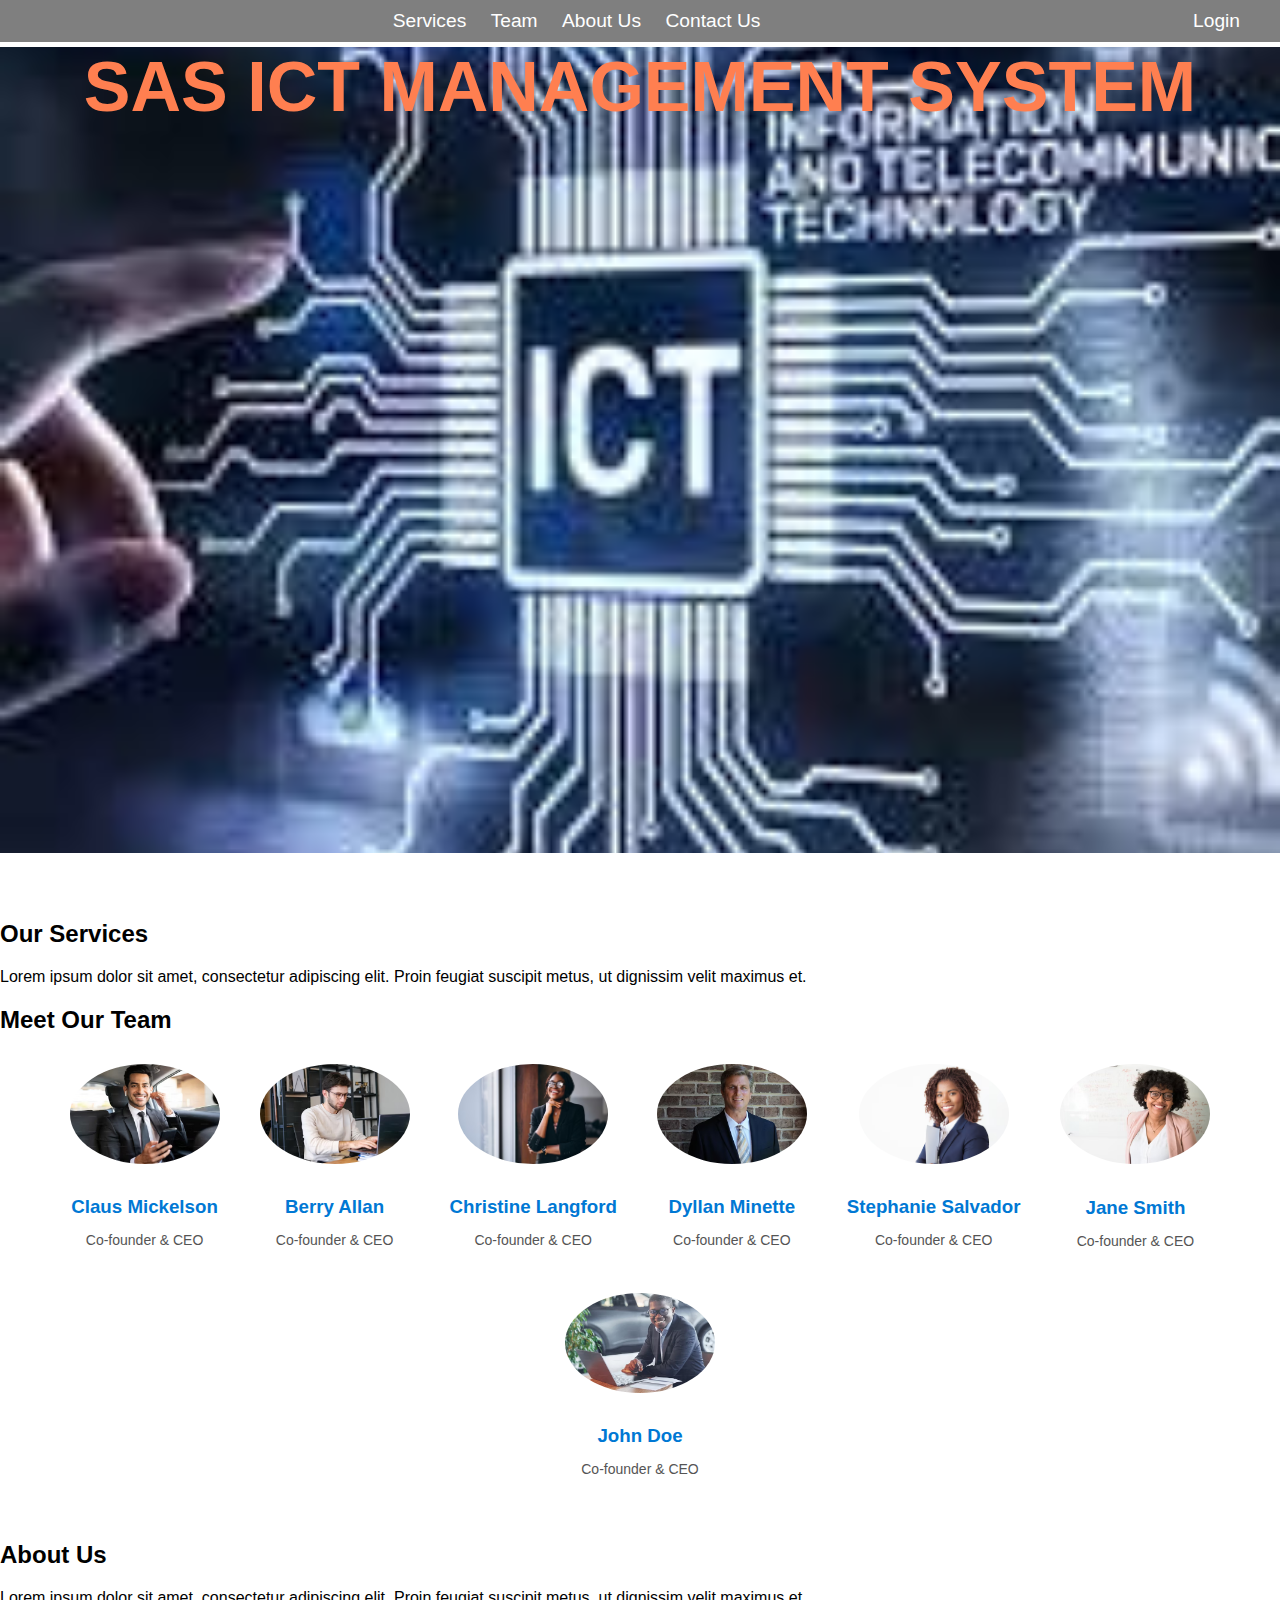
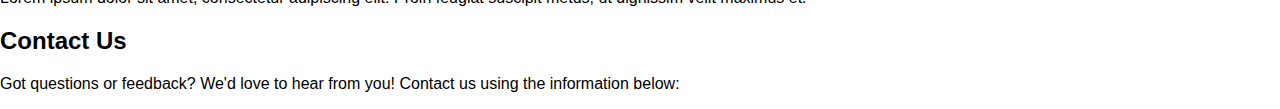
<file: index.html>
<!DOCTYPE html>
<html lang="en">
<head>
    <meta charset="UTF-8">
    <meta name="viewport" content="width=device-width, initial-scale=1.0">
    <title>Maragua - Home</title>
    <style>
        body {
            /* background-image: url('./photo/background.jpg'); */
            
            font-family: Arial, sans-serif;
            margin: 0;
            padding: 0;
            box-sizing: border-box;
        }

        /* Header styles */
        header {
            /* background-image: url('./photo/background.jpg'); */
            background-size: cover;
            background-position: center;
            height: 100vh;
            display: flex;
            flex-direction: column;
            justify-content: center;
            align-items: center;
            color: coral; /* Adjust text color for better visibility */
            text-align: center;
        }

        header h1 {
            background-image: url('./photo/background.jpg');
            background-position: center;
            background-repeat: no-repeat;
            background-size: cover;
            width: 100%;
            height: 100%;
            font-size: 2.5rem;
        }

        /* Navigation styles */
        nav {
            background-color: rgba(0, 0, 0, 0.5); /* Semi-transparent background */
            padding: 10px 0;
            width: 100%;
            position: absolute;
            top: 0;
        }

        nav ul {
            list-style-type: none;
            margin: 0;
            padding: 0;
        }

        nav ul li {
            display: inline;
            margin-right: 20px;
        }

        nav ul li a {
            color: white;
            text-decoration: none;
            font-size: 1.2rem;
        }

        nav ul li a:hover {
            text-decoration: underline;
            color: coral;
        }

        /* Popup styles */
        .popup {
            display: none;
            position: fixed;
            top: 50%;
            left: 50%;
            transform: translate(-50%, -50%);
            background-color: #fff;
            padding: 20px;
            border-radius: 8px;
            box-shadow: 0px 0px 20px rgba(0, 0, 0, 0.2);
            z-index: 9999;
            width: 300px;
            max-width: 80%;
        }

        .popup label {
            display: block;
            margin-bottom: 8px;
            color: #333;
        }

        .popup input[type="text"],
        .popup input[type="password"] {
            width: 100%;
            padding: 10px;
            margin-bottom: 20px;
            border: 1px solid #ddd;
            border-radius: 4px;
            box-sizing: border-box;
        }

        .popup input[type="submit"] {
            background-color: #0078d4;
            color: #fff;
            border: none;
            border-radius: 4px;
            padding: 12px 20px;
            cursor: pointer;
            font-size: 16px;
        }

        .popup input[type="submit"]:hover {
            background-color: #005ea2;
        }

        .popup .close {
            position: absolute;
            top: 10px;
            right: 10px;
            font-size: 24px;
            color: #888;
            cursor: pointer;
        }

        .popup .close:hover {
            color: #555;
        }

        .forgot-password {
            color: #0078d4;
            text-decoration: none;
            font-size: 14px;
            display: block;
            margin-top: 10px;
        }

        .forgot-password:hover {
            text-decoration: underline;
        }

        .remember-me {
            font-size: 14px;
            display: flex;
            align-items: center;
            margin-top: 20px;
            color: #555;
        }

        .remember-me input[type="checkbox"] {
            margin-right: 10px;
        }

        .signup-link {
            font-size: 14px;
            text-align: center;
            margin-top: 20px;
        }

        .signup-link a {
            color: #0078d4;
            text-decoration: none;
        }

        .signup-link a:hover {
            text-decoration: underline;
        }
        .team-members {
            display: flex;
            flex-wrap: wrap;
            justify-content: center;
            margin-top: 30px;
        }
        .team-member {
            text-align: center;
            max-width: 200px;
            margin: 0 20px 30px;
        }
        .team-member img {
            border-radius: 50%;
            max-width: 150px;
            margin-bottom: 10px;
        }
        .team-member h3 {
            color: #0078d4;
            margin-bottom: 5px;
        }
        .team-member p {
            font-size: 14px;
            color: #555;
        }
    </style>
</head>
<body>
    <header>
        <nav>
            <ul>
                <li><a href="#services">Services</a></li>
                <li><a href="#team">Team</a></li>
                <li><a href="#about">About Us</a></li>
                <li><a href="#contact">Contact Us</a></li>
                <li><a href="#loginPopup" onclick="togglePopup()" style="float: right; margin-right: 40px;">Login</a></li>
            </ul>
        </nav>
        <h1 style="font-size: 70px;">SAS ICT MANAGEMENT SYSTEM</h1>
        <!-- Popup login form -->
        <div id="loginPopup" class="popup">
            <span class="close" onclick="togglePopup()">&times;</span>
            <form action="login.php" method="post">
                <label for="username">Username or Email:</label>
                <input type="text" id="username" name="username" required>

                <label for="password">Password:</label>
                <input type="password" id="password" name="password" required>

                <input type="submit" value="Login">
                <a href="#" class="forgot-password">Forgot Password?</a>

                <div class="remember-me">
                    <input type="checkbox" id="remember" name="remember">
                    <label for="remember">Remember me</label>
                </div>
            </form>
            <div class="signup-link">
                Don't have an account? <a href="./signup.html">Create an Account</a>
            </div>
        </div>
    </header>

    <!-- Services section -->
    <section id="services" class="services">
        <h2>Our Services</h2>
        <!-- Your services content here -->
        <p>Lorem ipsum dolor sit amet, consectetur adipiscing elit. Proin feugiat suscipit metus, ut dignissim velit maximus et.</p>
    </section>

    <!-- Team section -->
    <section id="team" class="team">
        <h2>Meet Our Team</h2>
        <div class="team-members">
            <div class="team-member">
                <img src="./photo/Co-founder & CTO.avif" alt="Co-founder & CEO">
                <h3>Claus Mickelson</h3>
                <p>Co-founder & CEO</p>
            </div>
            <div class="team-member">
                <img src="./photo/Chief Digital Officer.avif" alt="Co-founder & CEO">
                <h3>Berry Allan</h3>
                <p>Co-founder & CEO</p>
            </div>
            <div class="team-member">
                <img src="./photo/Chief Information Officer.avif" alt="Co-founder & CEO">
                <h3>Christine Langford</h3>
                <p>Co-founder & CEO</p>
            </div>
            <div class="team-member">
                <img src="./photo/Chief Marketing Officer.avif" alt="Co-founder & CEO">
                <h3>Dyllan Minette</h3>
                <p>Co-founder & CEO</p>
            </div>
            <div class="team-member">
                <img src="./photo/Chief Financial Officer.avif" alt="Co-founder & CEO">
                <h3>Stephanie Salvador</h3>
                <p>Co-founder & CEO</p>
            </div>
            <div class="team-member">
                <img src="./photo/Chief Privacy Officer.avif" alt="Co-founder & CEO">
                <h3>Jane Smith</h3>
                <p>Co-founder & CEO</p>
            </div>
            <div class="team-member">
                <img src="./photo/Chief User Experience Officer.avif" alt="Co-founder & CEO">
                <h3>John Doe</h3>
                <p>Co-founder & CEO</p>
            </div>
            <!-- other team members -->
        </div>
    </section>

    <!-- About Us section -->
    <section id="about" class="about">
        <h2>About Us</h2>
        <!-- Your about us content here -->
        <p>Lorem ipsum dolor sit amet, consectetur adipiscing elit. Proin feugiat suscipit metus, ut dignissim velit maximus et.</p>
    </section>

    <!-- Contact Us section -->
    <section id="contact" class="contact">
        <h2>Contact Us</h2>
        <p>Got questions or feedback? We'd love to hear from you! Contact us using the information below:</p>
        <div class="contact-info">
            <!-- contact info -->
        </div>
    </section>

    <script>
        // JavaScript function for popup login
        function togglePopup() {
            let popup = document.getElementById("loginPopup");
            if (popup.style.display === "none") {
                popup.style.display = "block";
            } else {
                popup.style.display = "none";
            }
        }
    </script>
</body>
</html>
</file>
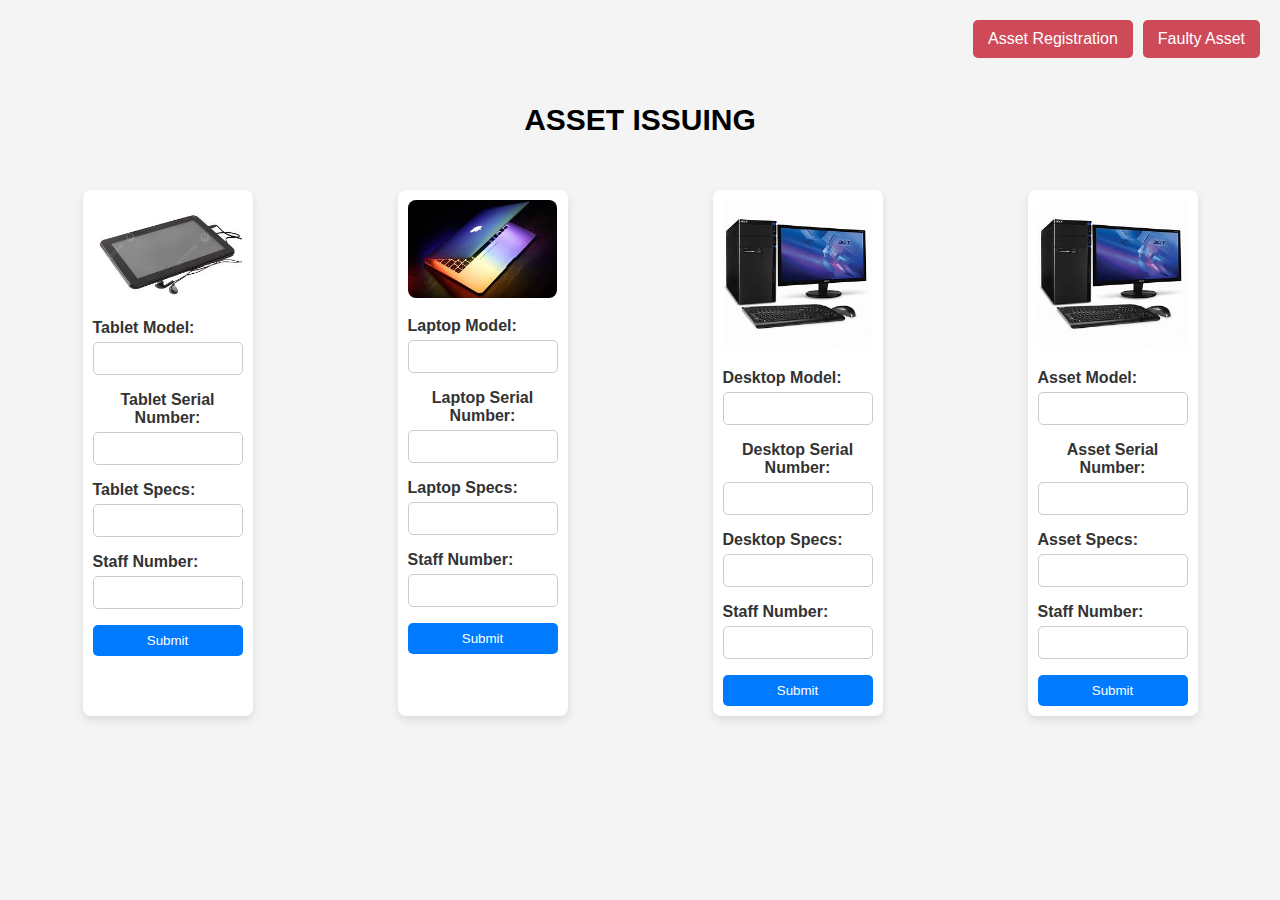
<file: asset_categories.html>
<!DOCTYPE html>
<html lang="en">
<head>
  <meta charset="UTF-8">
  <meta name="viewport" content="width=device-width, initial-scale=1.0">
  <title>Asset Subcategories</title>
  <style>
    body {
      font-family: 'Segoe UI', Tahoma, Geneva, Verdana, sans-serif;
      background-color: #f4f4f4;
      margin: 0;
      padding: 0;
    }

    .header {
      display: flex;
      justify-content: flex-end;
      padding: 20px;
    }

    .header button {
      margin-left: 10px;
      border-radius: 5px;
      padding: 10px 15px; /* Reduced padding */
      background-color: #cf4a58;
      color: #fff;
      border: none;
      cursor: pointer;
      font-size: 16px;
      transition: background-color 0.3s ease;
    }

    .header button:hover {
      background-color: #f70a21;
    }

    h2 {
      font-size: 30px; /* Reduced font size */
      text-align: center;
    }

    .content-container {
      display: flex;
      justify-content: space-around;
      flex-wrap: wrap;
      padding: 10px; /* Reduced padding */
    }

    .subcategory {
      background-color: #fff;
      border-radius: 8px;
      box-shadow: 0 4px 8px rgba(0, 0, 0, 0.1);
      padding: 10px;
      text-align: center;
      width: 150px; /* Reduced container width */
      margin-bottom: 15px; /* Reduced margin */
    }

    .subcategory img {
      max-width: 100%;
      height: auto;
      border-radius: 8px;
    }

    .serialform {
      margin-top: 15px; /* Reduced margin */
    }

    .serialform label {
      display: block;
      margin-bottom: 5px;
      color: #333;
    }

    .serialform input[type="text"],
    .serialform input[type="number"] {
      width: 100%;
      padding: 8px; /* Reduced padding */
      margin-bottom: 8px; /* Reduced margin */
      border: 1px solid #ccc;
      border-radius: 5px;
      box-sizing: border-box;
    }

    .input-group {
      display: flex;
      flex-direction: column;
      align-items: flex-start;
      margin-bottom: 8px; /* Reduced margin */
    }

    .input-group label {
      font-weight: bold;
      margin-bottom: 5px;
    }

    .serialform button {
      width: 100%;
      padding: 8px 0; /* Reduced padding */
      background-color: #007bff;
      color: #fff;
      border: none;
      border-radius: 5px;
      cursor: pointer;
      transition: background-color 0.3s ease;
    }

    .serialform button:hover {
      background-color: #0056b3;
    }
  </style>
</head>
<body>
  <div class="header">
    <button class="faulty" onclick="window.location='asset_registration.html'">Asset Registration</button>
    <button class="faulty" onclick="window.location='faulty_asset.html'">Faulty Asset</button>
  </div>

  <h2>ASSET ISSUING</h2>
  <br>
  
  <div class="content-container">
    <div class="subcategory">
      <img src="./photo/tablet.jpg" alt="Tablet">
      <form class="serialform" action="tablet.php" method="post">
        <div class="input-group">
          <label for="tabletmodel">Tablet Model:</label>
          <input type="text" id="tabletmodel" name="tabletmodel" required>
        </div>
        <div class="input-group">
          <label for="tabletserial">Tablet Serial Number:</label>
          <input type="text" id="tabletserial" name="tabletserial" required>
        </div>
        <div class="input-group">
          <label for="tabletspec">Tablet Specs:</label>
          <input type="text" id="tabletspec" name="tabletspec" required>
        </div>
        <div class="input-group">
          <label for="staffNumber">Staff Number:</label>
          <input type="number" id="staffNumber" name="staffNumber" required>
        </div>
        <button type="submit">Submit</button>
      </form>
    </div>

    <div class="subcategory">
      <img src="./photo/laptop.jpg" alt="Laptop">
      <form class="serialform" action="laptop.php" method="post">
        <div class="input-group">
          <label for="laptopmodel">Laptop Model:</label>
          <input type="text" id="laptopmodel" name="laptopmodel" required>
        </div>
        <div class="input-group">
          <label for="laptopserial">Laptop Serial Number:</label>
          <input type="text" id="laptopserial" name="laptopserial" required>
        </div>
        <div class="input-group">
          <label for="laptopspec">Laptop Specs:</label>
          <input type="text" id="laptopspec" name="laptopspec" required>
        </div>
        <div class="input-group">
          <label for="staffNumber">Staff Number:</label>
          <input type="number" id="staffNumber" name="staffNumber" required>
        </div>
        <button type="submit">Submit</button>
      </form>
    </div>

    <div class="subcategory">
      <img src="./photo/desktop.jpeg" width="150" height="200" alt="Desktop"> <!-- Adjusted image dimensions -->
      <form class="serialform" action="desktop.php" method="post">
        <div class="input-group">
          <label for="desktopmodel">Desktop Model:</label>
          <input type="text" id="desktopmodel" name="desktopmodel" required>
        </div>
        <div class="input-group">
          <label for="desktopserial">Desktop Serial Number:</label>
          <input type="text" id="desktopserial" name="desktopserial" required>
        </div>
        <div class="input-group">
          <label for="desktopspec">Desktop Specs:</label>
          <input type="text" id="desktopspec" name="desktopspec" required>
        </div>
        <div class="input-group">
          <label for="staffNumber">Staff Number:</label>
          <input type="number" id="staffNumber" name="staffNumber" required>
        </div>
        <button type="submit">Submit</button>
      </form>
    </div>
    <div class="subcategory">
      <img src="./photo/desktop.jpeg" width="150" height="200" alt="Desktop"> <!-- Adjusted image dimensions -->
      <form class="serialform" action="other_asset.php" method="post">
        <div class="input-group">
          <label for="desktopmodel">Asset Model:</label>
          <input type="text" id="assetmodel" name="assetmodel" required>
        </div>
        <div class="input-group">
          <label for="assetserial">Asset Serial Number:</label>
          <input type="text" id="assetserial" name="assetserial" required>
        </div>
        <div class="input-group">
          <label for="desktopspec">Asset Specs:</label>
          <input type="text" id="assetspec" name="assetspec" required>
        </div>
        <div class="input-group">
          <label for="staffNumber">Staff Number:</label>
          <input type="number" id="staffNumber" name="staffNumber" required>
        </div>
        <button type="submit">Submit</button>
      </form>
    </div>
    
  </div>
</body>
</html>
</file>
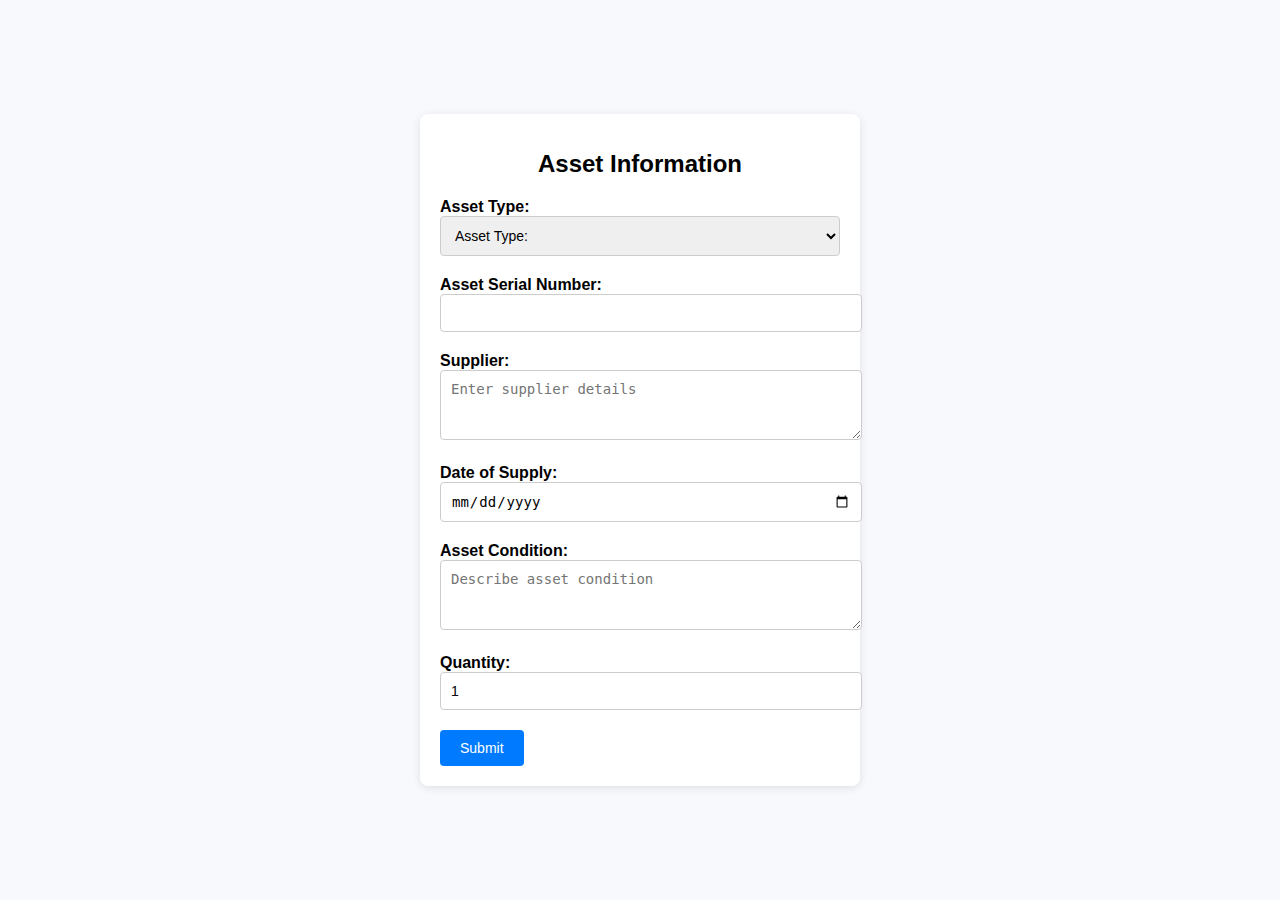
<file: asset_registration.html>
<!DOCTYPE html>
<html lang="en">
<head>
    <meta charset="UTF-8">
    <meta name="viewport" content="width=device-width, initial-scale=1.0">
    <title>Asset Information Form</title>
    <style>
        body {
            font-family: Arial, sans-serif;
            background-color: #f7f9fc;
            margin: 0;
            padding: 0;
            display: flex;
            justify-content: center;
            align-items: center;
            min-height: 100vh;
        }

        .form-container {
            background-color: #ffffff;
            border-radius: 8px;
            box-shadow: 0 2px 10px rgba(0, 0, 0, 0.1);
            padding: 20px;
            width: 400px;
        }

        h1 {
            font-size: 24px;
            margin-bottom: 20px;
            text-align: center;
        }

        .form-group {
            margin-bottom: 20px;
        }

        label {
            font-weight: bold;
        }

        select,
        textarea,
        input {
            width: 100%;
            padding: 10px;
            border: 1px solid #ccc;
            border-radius: 4px;
            font-size: 14px;
        }

        button {
            background-color: #007bff;
            color: #ffffff;
            border: none;
            border-radius: 4px;
            padding: 10px 20px;
            font-size: 14px;
            cursor: pointer;
            transition: background-color 0.3s;
        }

        button:hover {
            background-color: #0056b3;
        }
    </style>
</head>
<body>
    <div class="form-container">
        <h1>Asset Information</h1>
        <form action="asset_registration.php" method="post">
            <div class="form-group">
                <label for="asset-type">Asset Type:</label>
                <select id="assetType" name="assetType">
                    <option value="">Asset Type:</option>
                    <option value="laptop">Laptop</option>
                    <option value="desktop">Desktop</option>
                    <option value="tablet">Tablet</option>
                    <option value="others">Others</option>
                </select>
            </div>
            <div class="form-group">
                <label for="assetSerial">Asset Serial Number:</label>
                <input type="text" id="assetSerial" name="assetSerial" required>
            </div>
            <div class="form-group">
                <label for="supplier">Supplier:</label>
                <textarea id="supplier" name="supplier" rows="3" placeholder="Enter supplier details"></textarea>
            </div>
            <div class="form-group">
                <label for="date-supply">Date of Supply:</label>
                <input type="date" id="dateSupply" name="dateSupply">
            </div>
            <div class="form-group">
                <label for="asset-condition">Asset Condition:</label>
                <textarea id="assetCondition" name="assetCondition" rows="3" placeholder="Describe asset condition"></textarea>
            </div>
            <div class="form-group">
                <label for="quantity">Quantity:</label>
                <input type="number" id="quantity" name="quantity" min="1" value="1">
            </div>
            <button type="submit">Submit</button>
        </form>
    </div>
</body>
</html>
</file>
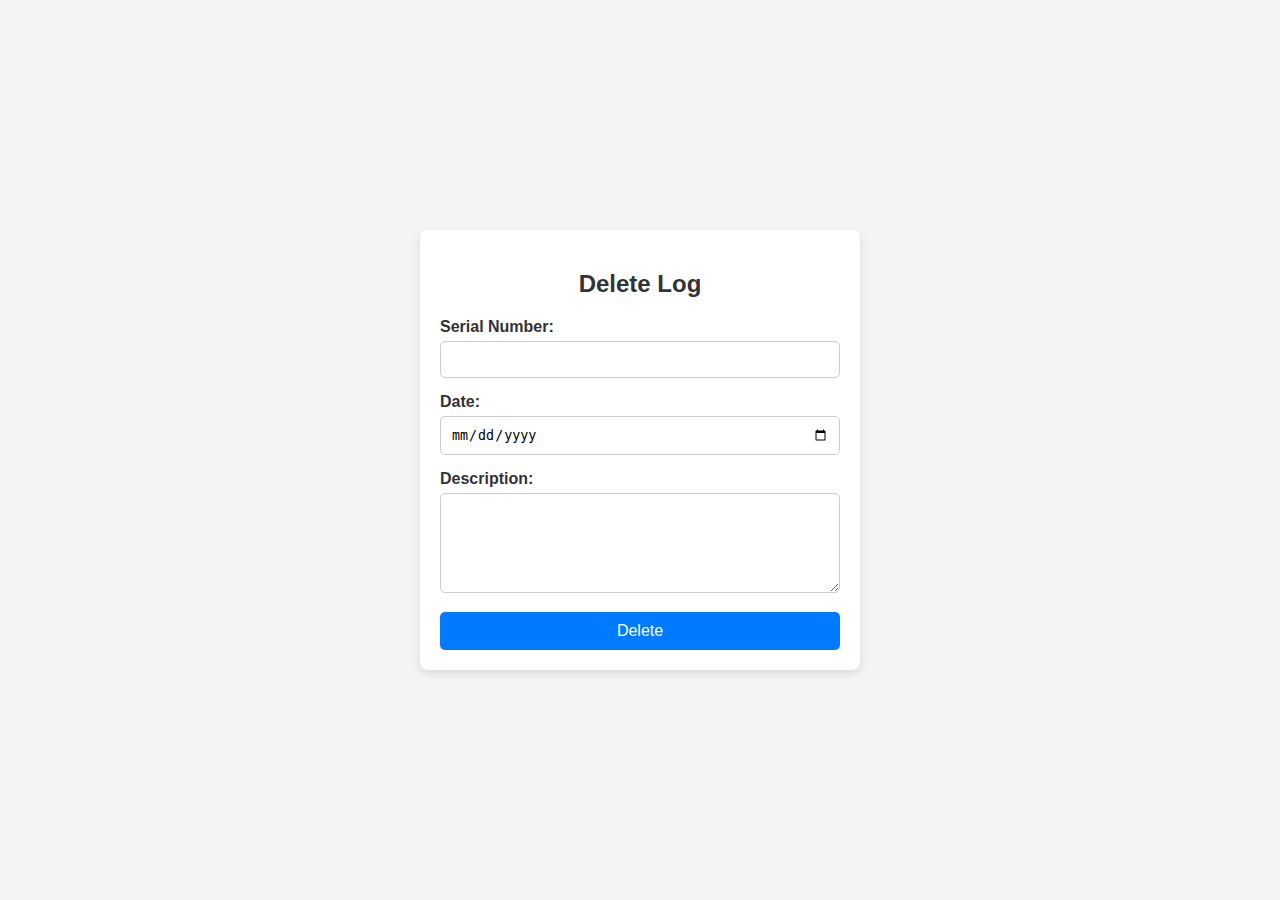
<file: delete_log.html>
<!DOCTYPE html>
<html lang="en">
<head>
    <meta charset="UTF-8">
    <meta name="viewport" content="width=device-width, initial-scale=1.0">
    <title>Delete Log Form</title>
    <style>
        body {
            font-family: 'Segoe UI', Tahoma, Geneva, Verdana, sans-serif;
            background-color: #f4f4f4;
            margin: 0;
            padding: 0;
            display: flex;
            justify-content: center;
            align-items: center;
            height: 100vh;
        }

        .form-container {
            background-color: #fff;
            padding: 20px;
            border-radius: 8px;
            box-shadow: 0 4px 8px rgba(0, 0, 0, 0.1);
            width: 400px;
        }

        .form-container h2 {
            margin-bottom: 20px;
            font-size: 24px;
            color: #333;
            text-align: center;
        }

        .form-container .input-group {
            margin-bottom: 15px;
        }

        .form-container .input-group label {
            display: block;
            margin-bottom: 5px;
            font-weight: bold;
            color: #333;
        }

        .form-container .input-group input[type="text"],
        .form-container .input-group input[type="date"],
        .form-container .input-group textarea {
            width: 100%;
            padding: 10px;
            border: 1px solid #ccc;
            border-radius: 5px;
            box-sizing: border-box;
        }

        .form-container .input-group textarea {
            resize: vertical;
            height: 100px;
        }

        .form-container button {
            width: 100%;
            padding: 10px 0;
            background-color: #007bff;
            color: #fff;
            border: none;
            border-radius: 5px;
            cursor: pointer;
            font-size: 16px;
            transition: background-color 0.3s ease;
        }

        .form-container button:hover {
            background-color: #0056b3;
        }
    </style>
</head>
<body>
    <div class="form-container">
        <h2>Delete Log</h2>
        <form action="delete_log.php" method="post">
            <div class="input-group">
                <label for="serial_number">Serial Number:</label>
                <input type="text" id="assetSerial" name="assetSerial" required>
            </div>
            <div class="input-group">
                <label for="date">Date:</label>
                <input type="date" id="Deletedate" name="Deletedate" required>
            </div>
            <div class="input-group">
                <label for="description">Description:</label>
                <textarea id="description" name="description" required></textarea>
            </div>
            <button type="submit">Delete</button>
        </form>
    </div>
</body>
</html>
</file>
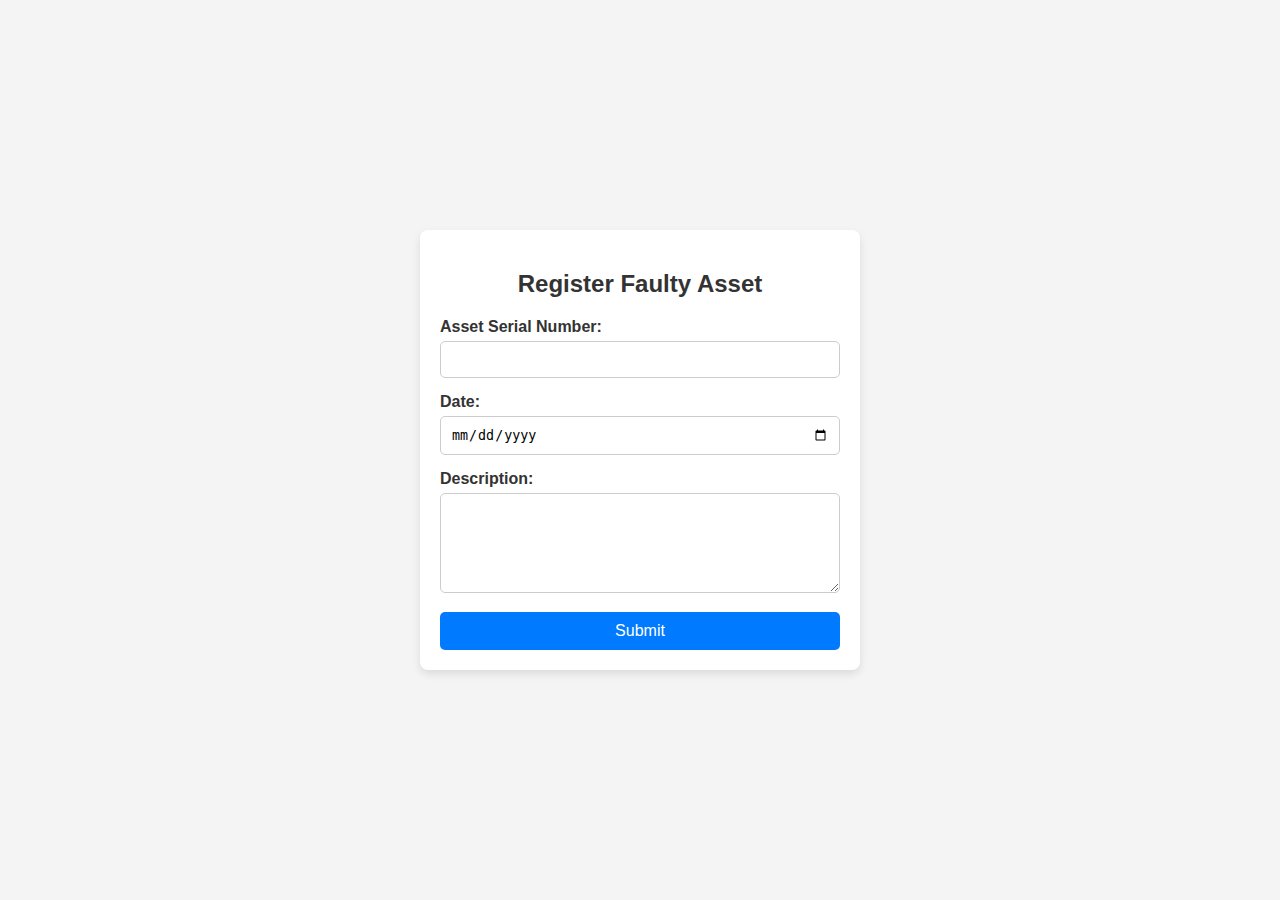
<file: faulty_asset.html>
<!DOCTYPE html>
<html lang="en">
<head>
    <meta charset="UTF-8">
    <meta name="viewport" content="width=device-width, initial-scale=1.0">
    <title>Register Faulty Asset</title>
    <style>
        /* Your existing styles for the form */
        body {
            font-family: 'Segoe UI', Tahoma, Geneva, Verdana, sans-serif;
            background-color: #f4f4f4;
            margin: 0;
            padding: 0;
            display: flex;
            justify-content: center;
            align-items: center;
            height: 100vh;
        }

        .form-container {
            background-color: #fff;
            padding: 20px;
            border-radius: 8px;
            box-shadow: 0 4px 8px rgba(0, 0, 0, 0.1);
            width: 400px;
        }

        .form-container h2 {
            margin-bottom: 20px;
            font-size: 24px;
            color: #333;
            text-align: center;
        }

        .form-container .input-group {
            margin-bottom: 15px;
        }

        .form-container .input-group label {
            display: block;
            margin-bottom: 5px;
            font-weight: bold;
            color: #333;
        }

        .form-container .input-group input[type="text"],
        .form-container .input-group input[type="date"],
        .form-container .input-group textarea {
            width: 100%;
            padding: 10px;
            border: 1px solid #ccc;
            border-radius: 5px;
            box-sizing: border-box;
        }

        .form-container .input-group textarea {
            resize: vertical;
            height: 100px;
        }

        .form-container button {
            width: 100%;
            padding: 10px 0;
            background-color: #007bff;
            color: #fff;
            border: none;
            border-radius: 5px;
            cursor: pointer;
            font-size: 16px;
            transition: background-color 0.3s ease;
        }

        .form-container button:hover {
            background-color: #0056b3;
        }
    </style>
</head>
<body>
    <div class="form-container">
        <h2>Register Faulty Asset</h2>
        <form action="faulty.php" method="post">
            <div class="input-group">
                <label for="assetSerial">Asset Serial Number:</label>
                <input type="text" id="assetSerial" name="assetSerial" required>
            </div>
            <div class="input-group">
                <label for="faultDate">Date:</label>
                <input type="date" id="faultDate" name="faultDate" required>
            </div>
            <div class="input-group">
                <label for="description">Description:</label>
                <textarea id="description" name="description" required></textarea>
            </div>
            <button type="submit">Submit</button>
        </form>
    </div>
</body>
</html>
</file>
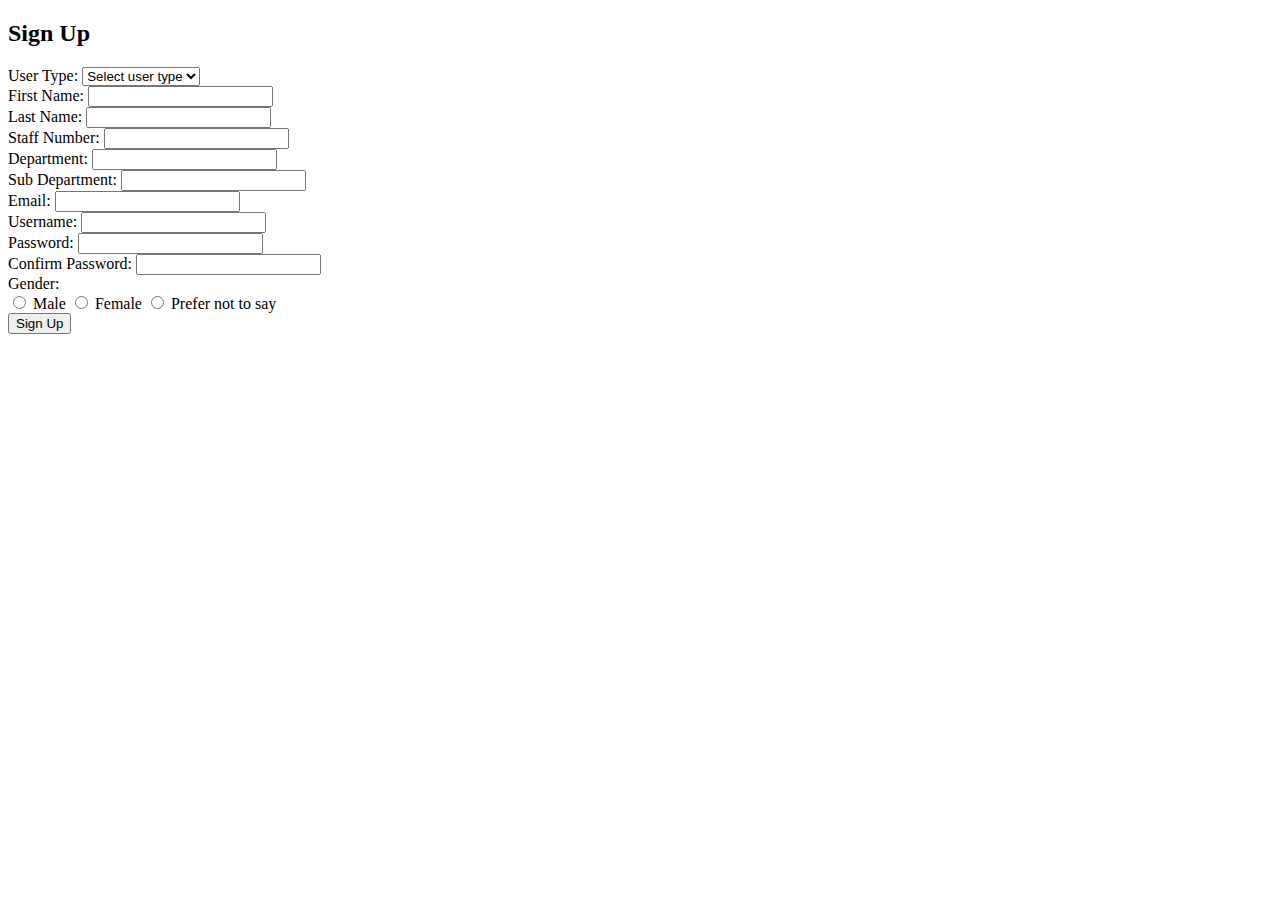
<file: signup.html>
<!DOCTYPE html>
<html lang="en">
<head>
    <meta charset="UTF-8">
    <meta name="viewport" content="width=device-width, initial-scale=1.0">
    <title>Sign Up</title>
    <!-- <style>
        * {
            box-sizing: border-box;
            margin: 0;
            padding: 0;
            font-family: Arial, sans-serif;
        }

        .body {
            display: flex;
            justify-content: center;
            align-items: center;
            height: 100vh;
            background: #f0f2f5;
        }

        .con {
            background: white;
            padding: 20px;
            border-radius: 8px;
            box-shadow: 0 4px 8px rgba(0, 0, 0, 0.1);
            max-width: 500px;
            width: 100%;
        }

        h2 {
            margin-bottom: 20px;
            color: #333;
            text-align: center;
        }

        .form-sign,
        .form-row {
            margin-bottom: 15px;
        }

        label {
            display: block;
            margin-bottom: 5px;
            color: #555;
        }

        input[type="text"],
        input[type="number"],
        input[type="email"],
        input[type="password"],
        select {
            width: 100%;
            padding: 10px;
            margin-top: 5px;
            border: 1px solid #ddd;
            border-radius: 4px;
            transition: border-color 0.3s;
        }

        input[type="text"]:focus,
        input[type="number"]:focus,
        input[type="email"]:focus,
        input[type="password"]:focus,
        select:focus {
            border-color: #007bff;
        }

        .form-row {
            display: flex;
            justify-content: space-between;
        }

        .form-row .form-sign {
            flex: 1;
            margin-right: 10px;
        }

        .form-row .form-sign:last-child {
            margin-right: 0;
        }

        .radio-sign {
            display: flex;
            justify-content: space-between;
        }

        .radio-sign label {
            background: #ddd;
            padding: 10px;
            border-radius: 4px;
            cursor: pointer;
            margin-right: 5px;
            width: 100%;
            text-align: center;
            transition: background-color 0.3s;
        }

        .radio-sign input {
            display: none;
        }

        .radio-sign input:checked + label {
            background: #007bff;
            color: white;
        }

        .radio-sign label:last-child {
            margin-right: 0;
        }

        button {
            width: 100%;
            padding: 10px;
            background: #007bff;
            color: white;
            border: none;
            border-radius: 4px;
            cursor: pointer;
            font-size: 16px;
            transition: background-color 0.3s;
        }

        button:hover {
            background: #0056b3;
        }
    </style> -->
</head>
<body class="body">
    <div class="con">
        <h2>Sign Up</h2>
        <form action="signup.php" method="post">
            <div class="form-sign">
                <label for="user_type">User Type:</label>
                <select id="User_name" name="User_name" required>
                    <option value="">Select user type</option>
                    <option value="admin">Admin</option>
                    <option value="user">User</option>
                </select>
            </div>
            <div class="form-row">
                <div class="form-sign">
                    <label for="firstName">First Name:</label>
                    <input type="text" id="firstName" name="firstName" required>
                </div>
                <div class="form-sign">
                    <label for="lastName">Last Name:</label>
                    <input type="text" id="lastName" name="lastName" required>
                </div>
            </div>
            <div class="form-row">
                <div class="form-sign">
                    <label for="staffNumber">Staff Number:</label>
                    <input type="number" id="staffNumber" name="staffNumber" required>
                </div>
                <div class="form-sign">
                    <label for="department">Department:</label>
                    <input type="text" id="department" name="department" required>
                </div>
            </div>
            <div class="form-sign">
                <label for="subDepartment">Sub Department:</label>
                <input type="text" id="subDepartment" name="subDepartment" required>
            </div>
            <div class="form-sign">
                <label for="email">Email:</label>
                <input type="email" id="email" name="email" required>
            </div>
            <div class="form-sign">
                <label for="username">Username:</label>
                <input type="text" id="username" name="username" required>
            </div>
            <div class="form-row">
                <div class="form-sign">
                    <label for="password">Password:</label>
                    <input type="password" id="password" name="password" required>
                </div>
                <div class="form-sign">
                    <label for="confirmPassword">Confirm Password:</label>
                    <input type="password" id="confirmPassword" name="confirmPassword" required>
                </div>
            </div>
            <div class="form-sign">
                <label>Gender:</label>
                <div class="radio-sign">
                    <input type="radio" id="male" name="gender" value="male" required>
                    <label for="male">Male</label>
                    <input type="radio" id="female" name="gender" value="female" required>
                    <label for="female">Female</label>
                    <input type="radio" id="preferNotToSay" name="gender" value="preferNotToSay" required>
                    <label for="preferNotToSay">Prefer not to say</label>
                </div>
            </div>
            <button type="submit">Sign Up</button>
        </form>
    </div>
</body>
</html>
</file>
